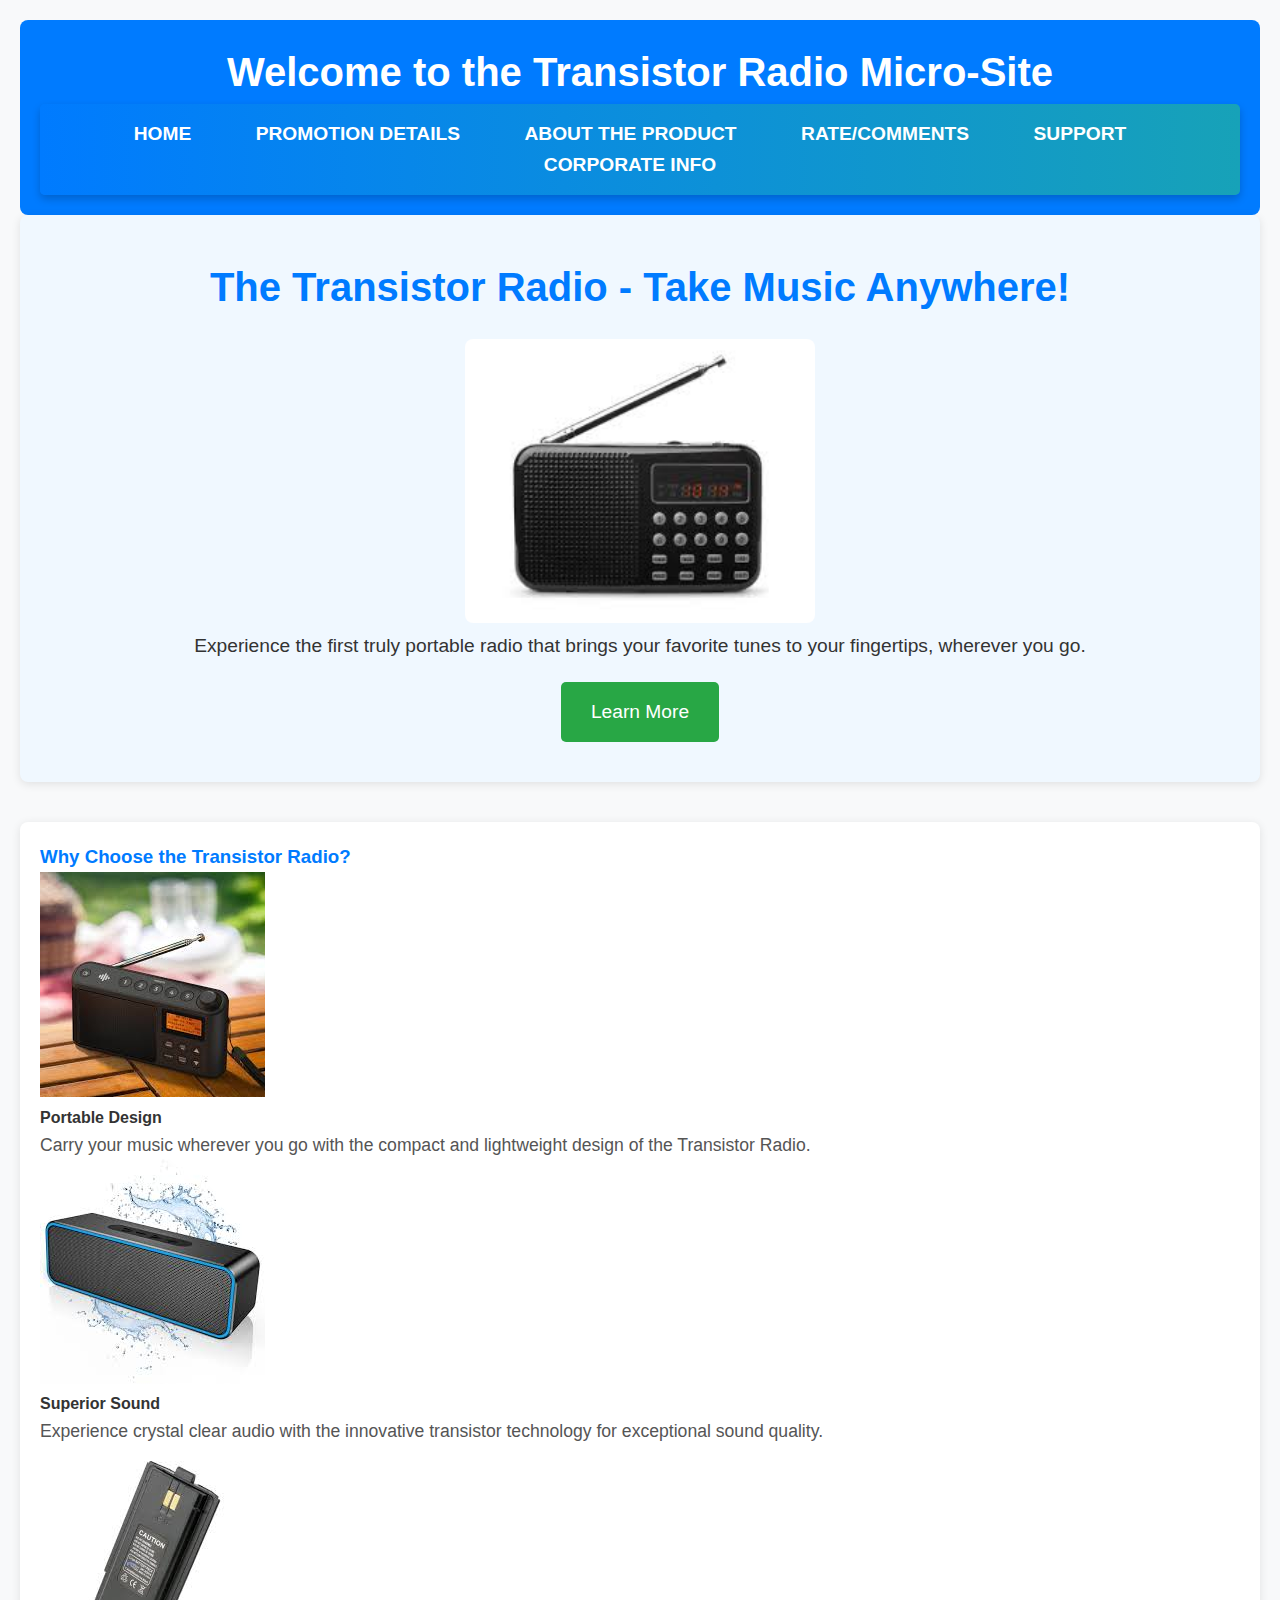
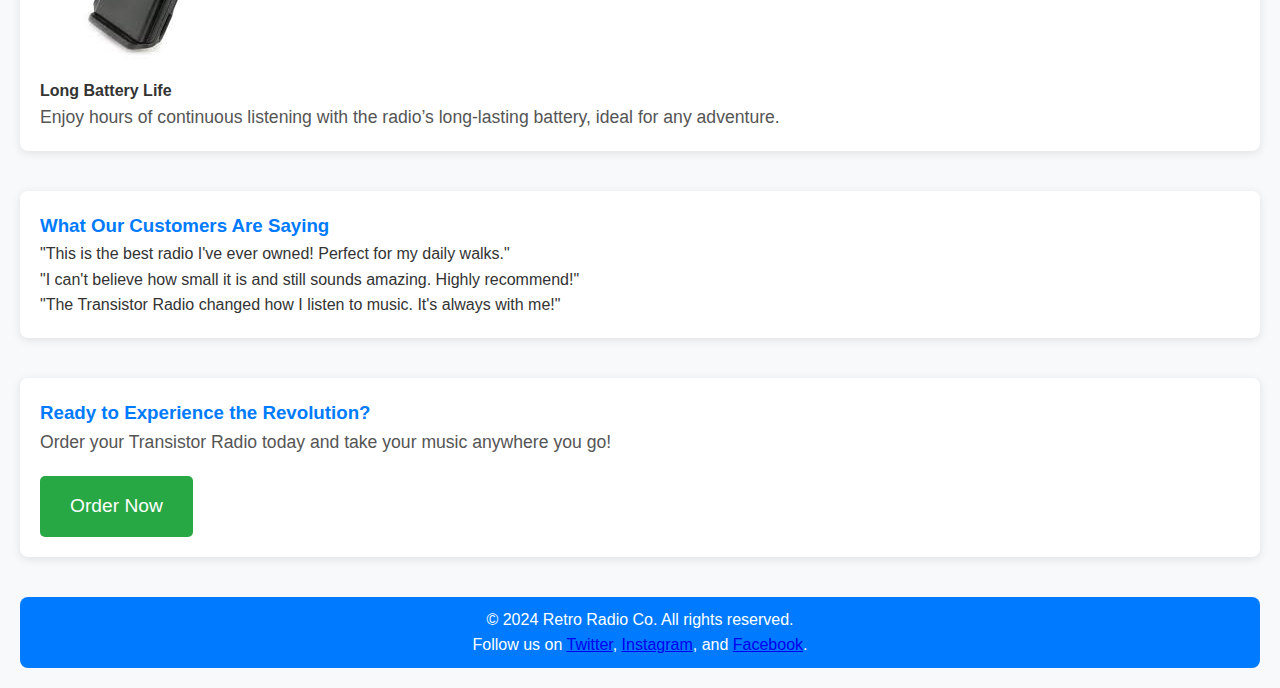
<file: index.html>
<!DOCTYPE html>
<html lang="en">
<head>
    <meta charset="UTF-8">
    <meta name="viewport" content="width=device-width, initial-scale=1.0">
    <title>Transistor Radio - The Revolution in Sound</title>
    <link rel="stylesheet" href="style.css">
</head>
<body>
    <header>
        <h1>Welcome to the Transistor Radio Micro-Site</h1>
        <nav>
            <ul>
                <li><a href="index.html">Home</a></li>
                <li><a href="promotion.html">Promotion Details</a></li>
                <li><a href="about.html">About the Product</a></li>
                <li><a href="rate.html">Rate/Comments</a></li>
                <li><a href="support.html">Support</a></li>
                <li><a href="corporate.html">Corporate Info</a></li>
            </ul>
        </nav>
    </header>


    <section class="hero">
        <h2>The Transistor Radio - Take Music Anywhere!</h2>
        <img src="images/transistor-radio.jpg" alt="Vintage Transistor Radio">
        <p>Experience the first truly portable radio that brings your favorite tunes to your fingertips, wherever you go.</p>
        <a href="promotion.html" class="cta-button">Learn More</a>
    </section>


    <section class="features">
        <h3>Why Choose the Transistor Radio?</h3>
        <div class="feature">
            <img src="images/feature-portability.jpg" alt="Portable Transistor Radio">
            <h4>Portable Design</h4>
            <p>Carry your music wherever you go with the compact and lightweight design of the Transistor Radio.</p>
        </div>
        <div class="feature">
            <img src="images/feature-sound-quality.jpg" alt="Superior Sound Quality">
            <h4>Superior Sound</h4>
            <p>Experience crystal clear audio with the innovative transistor technology for exceptional sound quality.</p>
        </div>
        <div class="feature">
            <img src="images/feature-battery-life.jpg" alt="Long Battery Life">
            <h4>Long Battery Life</h4>
            <p>Enjoy hours of continuous listening with the radio’s long-lasting battery, ideal for any adventure.</p>
        </div>
    </section>


    <section class="testimonials">
        <h3>What Our Customers Are Saying</h3>
        <div class="testimonial">
            <blockquote>"This is the best radio I've ever owned! Perfect for my daily walks." </blockquote>
        </div>
        <div class="testimonial">
            <blockquote>"I can't believe how small it is and still sounds amazing. Highly recommend!" </blockquote>
        </div>
        <div class="testimonial">
            <blockquote>"The Transistor Radio changed how I listen to music. It's always with me!" </blockquote>
        </div>
    </section>

    <section class="cta">
        <h3>Ready to Experience the Revolution?</h3>
        <p>Order your Transistor Radio today and take your music anywhere you go!</p>
        <a href="promotion.html" class="cta-button">Order Now</a>
    </section>

 
    <footer>
        <p>&copy; 2024 Retro Radio Co. All rights reserved.</p>
        <p>Follow us on <a href="https://twitter.com/RetroRadioCo" target="_blank">Twitter</a>, <a href="https://www.instagram.com/RetroRadioCo" target="_blank">Instagram</a>, and <a href="https://facebook.com/RetroRadioCo" target="_blank">Facebook</a>.</p>
    </footer>
</body>
</html>
</file>
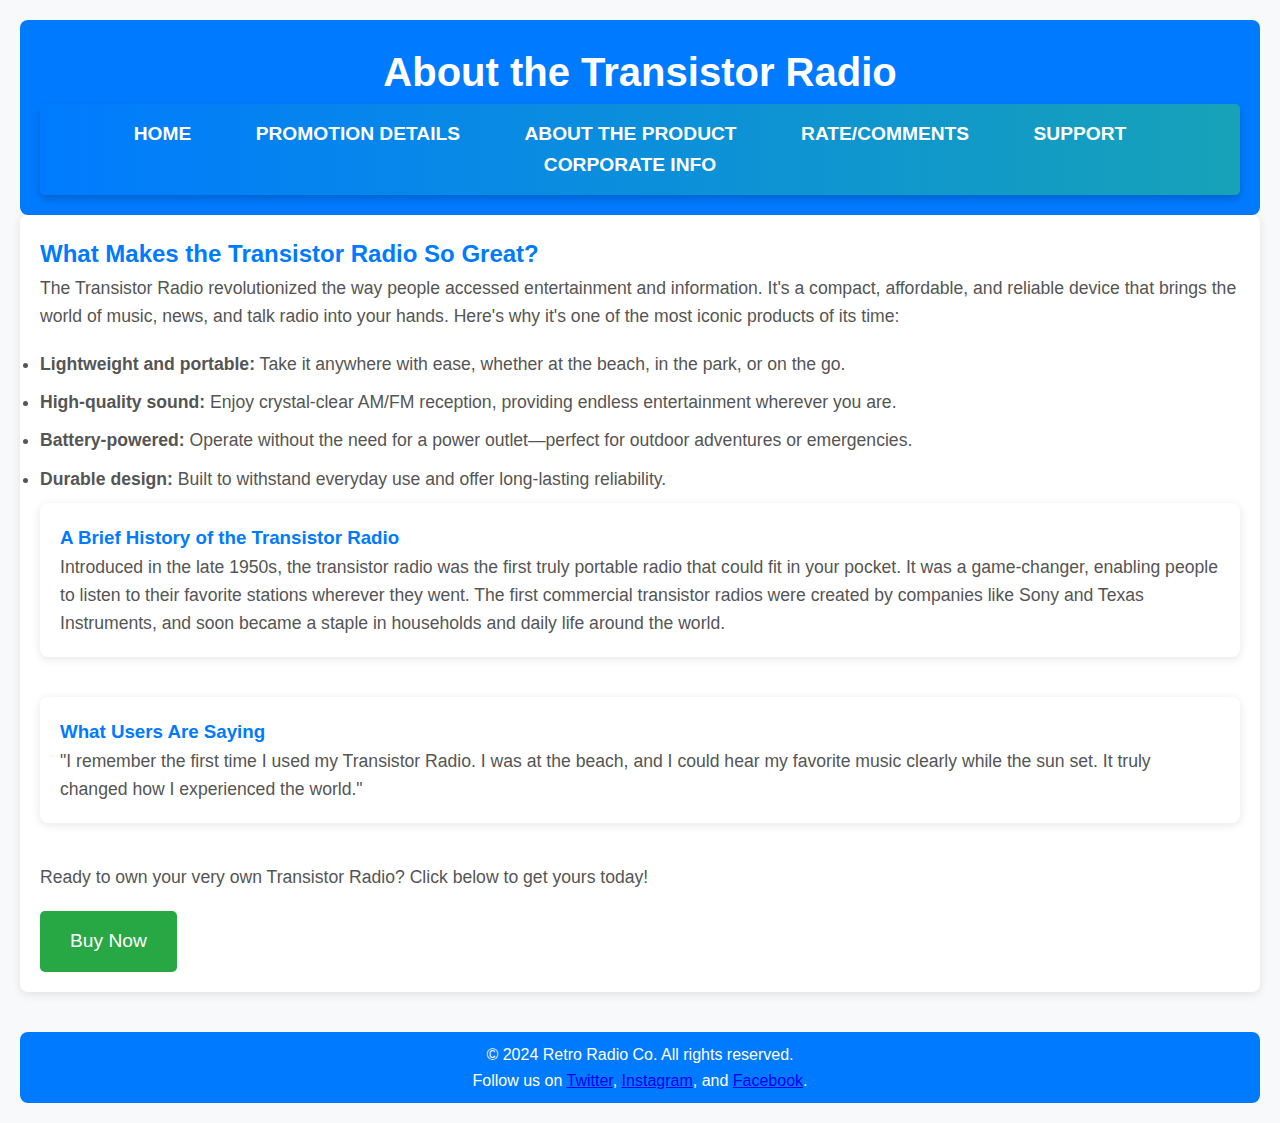
<file: about.html>
<!DOCTYPE html>
<html lang="en">
<head>
    <meta charset="UTF-8">
    <meta name="viewport" content="width=device-width, initial-scale=1.0">
    <title>About the Product - Transistor Radio</title>
    <link rel="stylesheet" href="style.css">
</head>
<body>
    <header>
        <h1>About the Transistor Radio</h1>
        <nav>
            <ul>
                <li><a href="index.html">Home</a></li>
                <li><a href="promotion.html">Promotion Details</a></li>
                <li><a href="about.html">About the Product</a></li>
                <li><a href="rate.html">Rate/Comments</a></li>
                <li><a href="support.html">Support</a></li>
                <li><a href="corporate.html">Corporate Info</a></li>
            </ul>
        </nav>
    </header>

    <section class="product-details">
        <h2>What Makes the Transistor Radio So Great?</h2>
        <p>The Transistor Radio revolutionized the way people accessed entertainment and information. It's a compact, affordable, and reliable device that brings the world of music, news, and talk radio into your hands. Here's why it's one of the most iconic products of its time:</p>

   
        <ul>
            <li><strong>Lightweight and portable:</strong> Take it anywhere with ease, whether at the beach, in the park, or on the go.</li>
            <li><strong>High-quality sound:</strong> Enjoy crystal-clear AM/FM reception, providing endless entertainment wherever you are.</li>
            <li><strong>Battery-powered:</strong> Operate without the need for a power outlet—perfect for outdoor adventures or emergencies.</li>
            <li><strong>Durable design:</strong> Built to withstand everyday use and offer long-lasting reliability.</li>
        </ul>
        
  
        <section class="history">
            <h3>A Brief History of the Transistor Radio</h3>
            <p>Introduced in the late 1950s, the transistor radio was the first truly portable radio that could fit in your pocket. It was a game-changer, enabling people to listen to their favorite stations wherever they went. The first commercial transistor radios were created by companies like Sony and Texas Instruments, and soon became a staple in households and daily life around the world.</p>
        </section>

  
        <section class="testimonials">
            <h3>What Users Are Saying</h3>
            <blockquote>
                <p>"I remember the first time I used my Transistor Radio. I was at the beach, and I could hear my favorite music clearly while the sun set. It truly changed how I experienced the world." </p>
            </blockquote>
        </section>

   
        <div class="cta">
            <p>Ready to own your very own Transistor Radio? Click below to get yours today!</p>
            <a href="promotion.html" class="cta-button">Buy Now</a>
        </div>
    </section>

    <footer>
        <p>&copy; 2024 Retro Radio Co. All rights reserved.</p>
        <p>Follow us on <a href="https://twitter.com/RetroRadioCo" target="_blank">Twitter</a>, <a href="https://www.instagram.com/RetroRadioCo" target="_blank">Instagram</a>, and <a href="https://facebook.com/RetroRadioCo" target="_blank">Facebook</a>.</p>
    </footer>
</body>
</html>
</file>
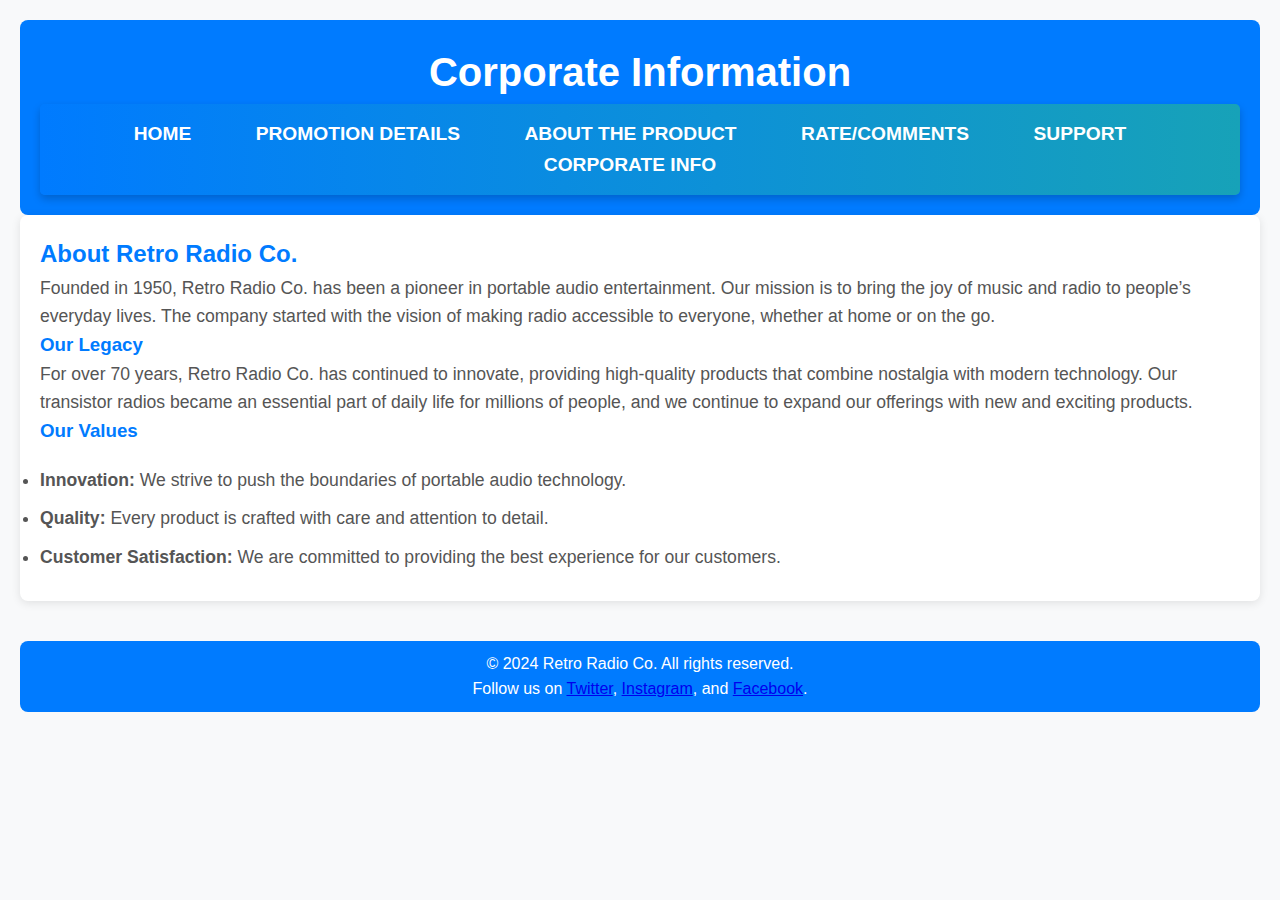
<file: corporate.html>
<!DOCTYPE html>
<html lang="en">
<head>
    <meta charset="UTF-8">
    <meta name="viewport" content="width=device-width, initial-scale=1.0">
    <title>Corporate Info - Retro Radio</title>
    <link rel="stylesheet" href="style.css">
</head>
<body>
    <header>
        <h1>Corporate Information</h1>
        <nav>
            <ul>
                <li><a href="index.html">Home</a></li>
                <li><a href="promotion.html">Promotion Details</a></li>
                <li><a href="about.html">About the Product</a></li>
                <li><a href="rate.html">Rate/Comments</a></li>
                <li><a href="support.html">Support</a></li>
                <li><a href="corporate.html">Corporate Info</a></li>
            </ul>
        </nav>
    </header>

    <section class="corporate-info">
        <h2>About Retro Radio Co.</h2>
        <p>Founded in 1950, Retro Radio Co. has been a pioneer in portable audio entertainment. Our mission is to bring the joy of music and radio to people’s everyday lives. The company started with the vision of making radio accessible to everyone, whether at home or on the go.</p>

        <h3>Our Legacy</h3>
        <p>For over 70 years, Retro Radio Co. has continued to innovate, providing high-quality products that combine nostalgia with modern technology. Our transistor radios became an essential part of daily life for millions of people, and we continue to expand our offerings with new and exciting products.</p>

        <h3>Our Values</h3>
        <ul>
            <li><strong>Innovation:</strong> We strive to push the boundaries of portable audio technology.</li>
            <li><strong>Quality:</strong> Every product is crafted with care and attention to detail.</li>
            <li><strong>Customer Satisfaction:</strong> We are committed to providing the best experience for our customers.</li>
        </ul>

    </section>

    <footer>
        <p>&copy; 2024 Retro Radio Co. All rights reserved.</p>
        <p>Follow us on <a href="https://twitter.com/RetroRadioCo" target="_blank">Twitter</a>, <a href="https://www.instagram.com/RetroRadioCo" target="_blank">Instagram</a>, and <a href="https://facebook.com/RetroRadioCo" target="_blank">Facebook</a>.</p>
    </footer>
</body>
</html>
</file>
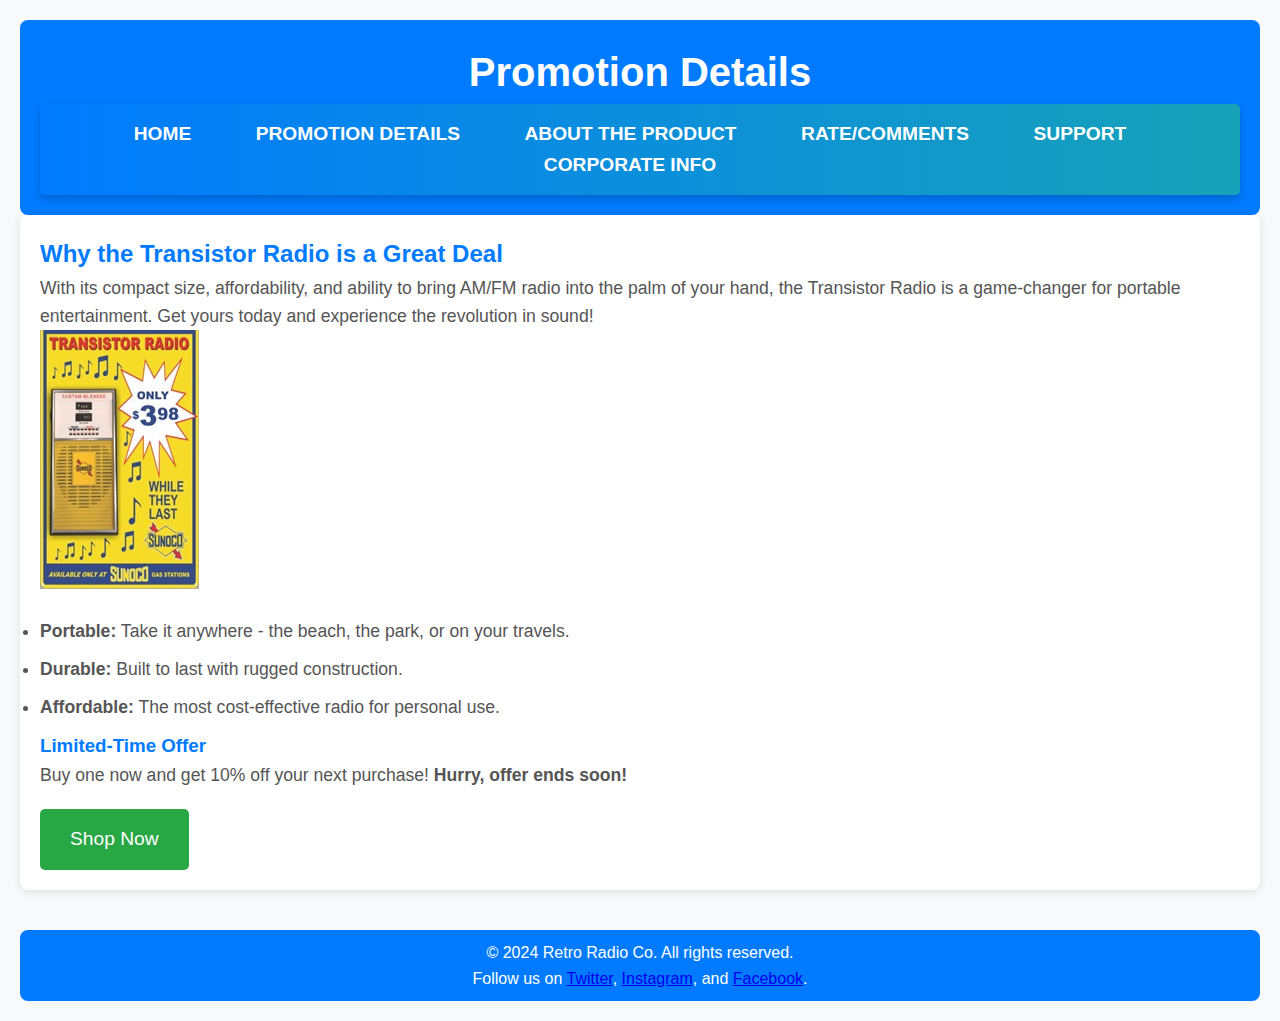
<file: promotion.html>
<!DOCTYPE html>
<html lang="en">
<head>
    <meta charset="UTF-8">
    <meta name="viewport" content="width=device-width, initial-scale=1.0">
    <title>Promotion Details - Transistor Radio</title>
    <link rel="stylesheet" href="style.css">
</head>
<body>
    <header>
        <h1>Promotion Details</h1>
        <nav>
            <ul>
                <li><a href="index.html">Home</a></li>
                <li><a href="promotion.html">Promotion Details</a></li>
                <li><a href="about.html">About the Product</a></li>
                <li><a href="rate.html">Rate/Comments</a></li>
                <li><a href="support.html">Support</a></li>
                <li><a href="corporate.html">Corporate Info</a></li>
            </ul>
        </nav>
    </header>

    <section class="promotion-details">
        <h2>Why the Transistor Radio is a Great Deal</h2>
        <p>With its compact size, affordability, and ability to bring AM/FM radio into the palm of your hand, the Transistor Radio is a game-changer for portable entertainment. Get yours today and experience the revolution in sound!</p>

       
        <div class="product-image">
            <img src="images/transistor-radio-promo.jpg" alt="Transistor Radio - Great Deal" />
        </div>

        <ul>
            <li><strong>Portable:</strong> Take it anywhere - the beach, the park, or on your travels.</li>
            <li><strong>Durable:</strong> Built to last with rugged construction.</li>
            <li><strong>Affordable:</strong> The most cost-effective radio for personal use.</li>
        </ul>

 
        <div class="special-offer">
            <h3>Limited-Time Offer</h3>
            <p>Buy one now and get 10% off your next purchase! <strong>Hurry, offer ends soon!</strong></p>
            <a href="promotion.html" class="cta-button">Shop Now</a>
        </div>
    </section>

    <footer>
        <p>&copy; 2024 Retro Radio Co. All rights reserved.</p>
        <p>Follow us on <a href="https://twitter.com/RetroRadioCo" target="_blank">Twitter</a>, <a href="https://www.instagram.com/RetroRadioCo" target="_blank">Instagram</a>, and <a href="https://facebook.com/RetroRadioCo" target="_blank">Facebook</a>.</p>
    </footer>
</body>
</html>
</file>
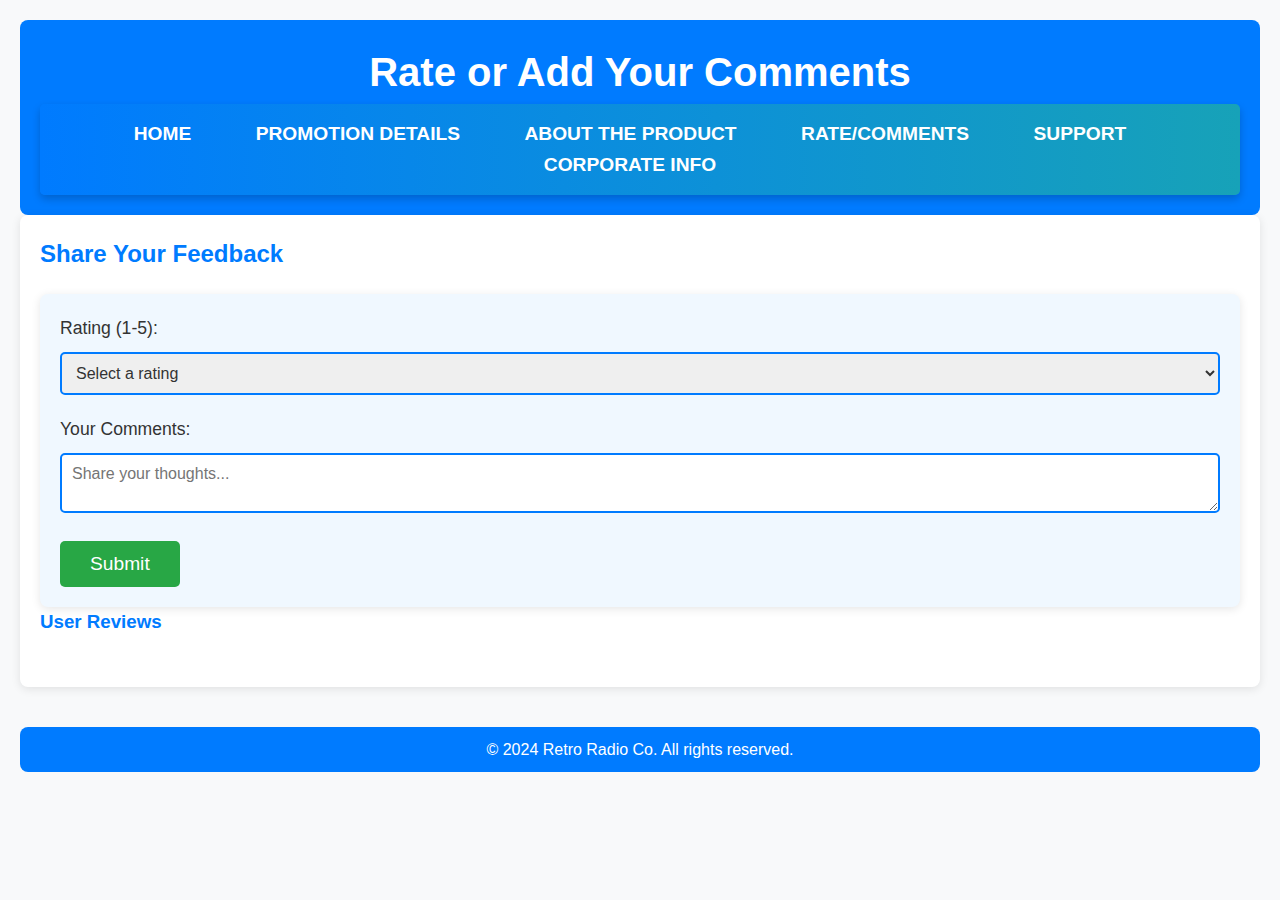
<file: rate.html>
<!DOCTYPE html>
<html lang="en">
<head>
    <meta charset="UTF-8">
    <meta name="viewport" content="width=device-width, initial-scale=1.0">
    <title>Rate/Comments - Transistor Radio</title>
    <link rel="stylesheet" href="style.css">
</head>
<body>
    <header>
        <h1>Rate or Add Your Comments</h1>
        <nav>
            <ul>
                <li><a href="index.html">Home</a></li>
                <li><a href="promotion.html">Promotion Details</a></li>
                <li><a href="about.html">About the Product</a></li>
                <li><a href="rate.html">Rate/Comments</a></li>
                <li><a href="support.html">Support</a></li>
                <li><a href="corporate.html">Corporate Info</a></li>
            </ul>
        </nav>
    </header>

    <section>
        <h2>Share Your Feedback</h2>
        <form id="feedback-form" onsubmit="return validateForm()">
            <label for="rating">Rating (1-5):</label>
            <select id="rating" name="rating" required>
                <option value="" disabled selected>Select a rating</option>
                <option value="1">1</option>
                <option value="2">2</option>
                <option value="3">3</option>
                <option value="4">4</option>
                <option value="5">5</option>
            </select>

            <label for="comments">Your Comments:</label>
            <textarea id="comments" name="comments" placeholder="Share your thoughts..." required></textarea>

            <button type="submit">Submit</button>
        </form>

        <h3>User Reviews</h3>
        <div id="user-reviews">
           
        </div>
    </section>

    <footer>
        <p>&copy; 2024 Retro Radio Co. All rights reserved.</p>
    </footer>

    <script src="script.js"></script>
</body>
</html>
</file>
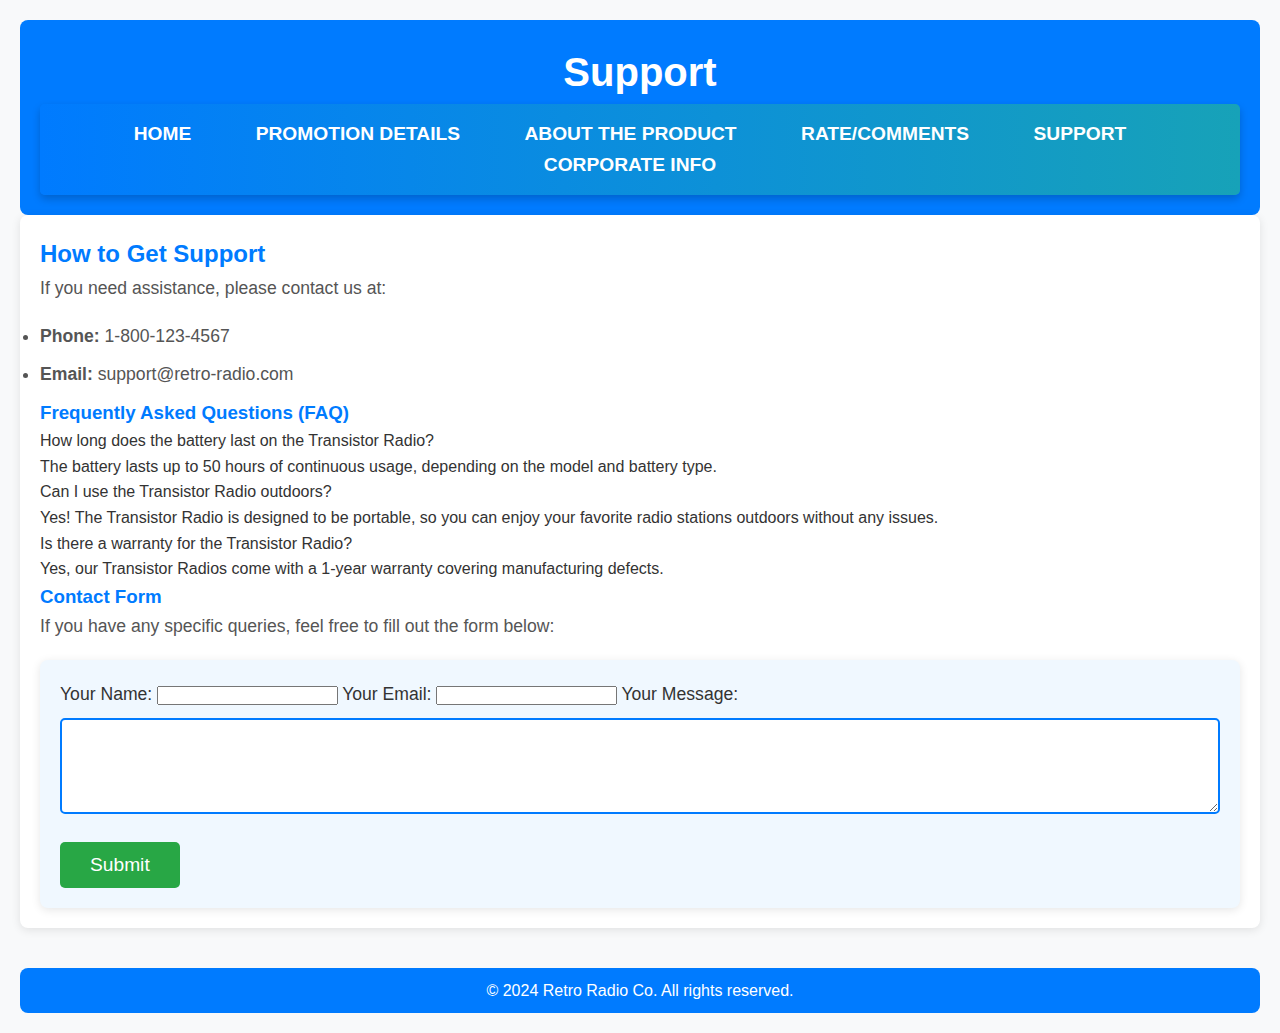
<file: support.html>
<!DOCTYPE html>
<html lang="en">
<head>
    <meta charset="UTF-8">
    <meta name="viewport" content="width=device-width, initial-scale=1.0">
    <title>Support - Transistor Radio</title>
    <link rel="stylesheet" href="style.css">
</head>
<body>
    <header>
        <h1>Support</h1>
        <nav>
            <ul>
                <li><a href="index.html">Home</a></li>
                <li><a href="promotion.html">Promotion Details</a></li>
                <li><a href="about.html">About the Product</a></li>
                <li><a href="rate.html">Rate/Comments</a></li>
                <li><a href="support.html">Support</a></li>
                <li><a href="corporate.html">Corporate Info</a></li>
            </ul>
        </nav>
    </header>

    <section>
        <h2>How to Get Support</h2>
        <p>If you need assistance, please contact us at:</p>
        <ul>
            <li><strong>Phone:</strong> 1-800-123-4567</li>
            <li><strong>Email:</strong> support@retro-radio.com</li>
          
        </ul>

        <h3>Frequently Asked Questions (FAQ)</h3>
        <dl>
            <dt>How long does the battery last on the Transistor Radio?</dt>
            <dd>The battery lasts up to 50 hours of continuous usage, depending on the model and battery type.</dd>
            <dt>Can I use the Transistor Radio outdoors?</dt>
            <dd>Yes! The Transistor Radio is designed to be portable, so you can enjoy your favorite radio stations outdoors without any issues.</dd>
            <dt>Is there a warranty for the Transistor Radio?</dt>
            <dd>Yes, our Transistor Radios come with a 1-year warranty covering manufacturing defects.</dd>
        </dl>

        <h3>Contact Form</h3>
        <p>If you have any specific queries, feel free to fill out the form below:</p>
        
        <form action="#" method="post" id="support-form">
            <label for="name">Your Name:</label>
            <input type="text" id="name" name="name" required>

            <label for="email">Your Email:</label>
            <input type="email" id="email" name="email" required>

            <label for="message">Your Message:</label>
            <textarea id="message" name="message" rows="4" required></textarea>

            <button type="submit">Submit</button>
        </form>
    </section>

    <footer>
        <p>&copy; 2024 Retro Radio Co. All rights reserved.</p>
    </footer>

    <script src="script.js"></script>
</body>
</html>
</file>
<file: style.css>
* {
    margin: 0;
    padding: 0;
    box-sizing: border-box;
    font-family: 'Arial', sans-serif;
}

body {
    background-color: #f8f9fa;
    color: #333;
    line-height: 1.6;
    padding: 20px;
}


header {
    background-color: #007bff;
    color: #fff;
    padding: 20px;
    text-align: center;
    border-radius: 8px;
}

header h1 {
    font-size: 2.5rem;
}

nav ul {
    list-style: none;
    padding: 0;
    text-align: center;
}

nav ul li {
    display: inline-block;
    margin-right: 20px;
}

nav ul li a {
    color: #fff;
    font-size: 1.2rem;
    text-decoration: none;
    padding: 10px 20px;
    transition: background-color 0.3s ease;
    border-radius: 5px;
}

nav ul li a:hover {
    background-color: #0056b3;
}


.hero {
    background-color: #f0f8ff;
    padding: 40px;
    text-align: center;
    margin-bottom: 40px;
    border-radius: 8px;
}

.hero h2 {
    font-size: 2.5rem;
    color: #007bff;
}

.hero img {
    width: 100%;
    max-width: 350px;
    margin-top: 20px;
    border-radius: 8px;
}

.hero p {
    font-size: 1.2rem;
    color: #333;
}

.cta-button {
    display: inline-block;
    background-color: #28a745;
    color: #fff;
    padding: 15px 30px;
    font-size: 1.2rem;
    text-decoration: none;
    margin-top: 20px;
    border-radius: 5px;
    transition: background-color 0.3s ease;
}

.cta-button:hover {
    background-color: #218838;
}

footer {
    text-align: center;
    padding: 10px;
    background-color: #007bff;
    color: #fff;
    border-radius: 8px;
    margin-top: 40px;
}


section {
    background-color: #fff;
    padding: 20px;
    margin-bottom: 40px;
    border-radius: 8px;
    box-shadow: 0 2px 10px rgba(0, 0, 0, 0.1);
}

section h2, section h3 {
    color: #007bff;
}

section p, section ul {
    font-size: 1.1rem;
    color: #555;
}

section ul {
    margin-top: 20px;
}

section ul li {
    margin-bottom: 10px;
}


form {
    background-color: #f0f8ff;
    padding: 20px;
    border-radius: 8px;
    box-shadow: 0 2px 10px rgba(0, 0, 0, 0.1);
    margin-top: 20px;
}

form label {
    font-size: 1.1rem;
    color: #333;
}

form select, form textarea {
    width: 100%;
    padding: 10px;
    margin-top: 10px;
    margin-bottom: 20px;
    border: 2px solid #007bff;
    border-radius: 5px;
    font-size: 1rem;
    color: #333;
}

form button {
    background-color: #28a745;
    color: #fff;
    padding: 12px 30px;
    font-size: 1.2rem;
    border: none;
    border-radius: 5px;
    cursor: pointer;
    transition: background-color 0.3s ease;
}

form button:hover {
    background-color: #218838;
}


#user-reviews {
    margin-top: 30px;
}

.review {
    background-color: #f9f9f9;
    border: 1px solid #ddd;
    padding: 15px;
    margin-bottom: 15px;
    border-radius: 5px;
    box-shadow: 0 2px 5px rgba(0, 0, 0, 0.1);
}

.review h4 {
    font-size: 1.2rem;
    color: #007bff;
}

.review p {
    font-size: 1.1rem;
    color: #555;
}


nav {
    background: linear-gradient(90deg, rgba(0,123,255,1) 0%, rgba(23,162,184,1) 100%);
    padding: 15px;
    border-radius: 5px;
    box-shadow: 0 4px 8px rgba(0, 0, 0, 0.2);
}

nav ul li a {
    position: relative;
    font-weight: bold;
    text-transform: uppercase;
}

nav ul li a::after {
    content: '';
    position: absolute;
    bottom: -5px;
    left: 0;
    width: 100%;
    height: 2px;
    background-color: #fff;
    transform: scaleX(0);
    transform-origin: bottom right;
    transition: transform 0.3s ease-out;
}

nav ul li a:hover::after {
    transform: scaleX(1);
    transform-origin: bottom left;
}


@media (max-width: 768px) {
    header h1 {
        font-size: 2rem;
    }

    nav ul {
        text-align: left;
        margin-top: 20px;
    }

    nav ul li {
        display: block;
        margin-right: 0;
        margin-bottom: 10px;
    }

    .hero img {
        width: 80%;
        max-width: 300px;
    }

    .cta-button {
        font-size: 1rem;
        padding: 10px 20px;
    }

    section h2, section h3 {
        font-size: 1.8rem;
    }

    footer {
        font-size: 0.9rem;
    }

    form button {
        font-size: 1rem;
        padding: 10px 20px;
    }
}
</file>
